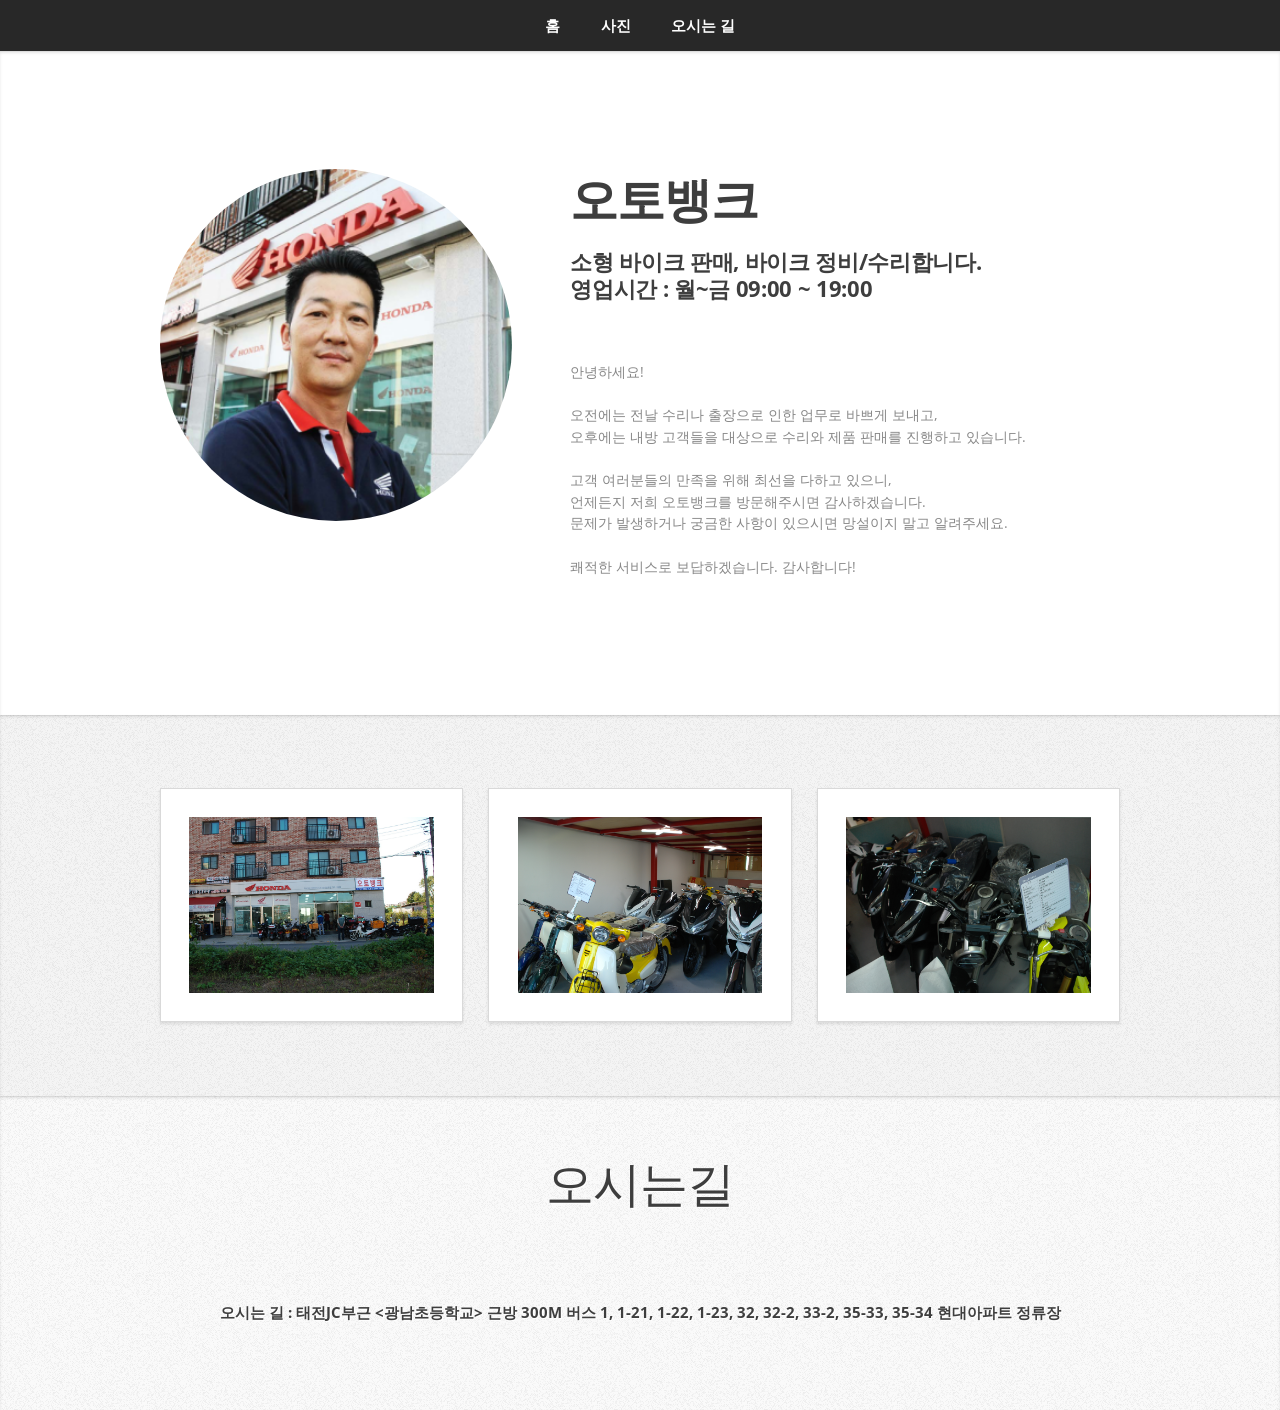
<file: index.html>
<!DOCTYPE HTML>
<!--
	Miniport by HTML5 UP
	html5up.net | @ajlkn
	Free for personal and commercial use under the CCA 3.0 license (html5up.net/license)
-->
<html>
	<head>
		<title>오토뱅크</title>
		<meta charset="utf-8" />
		<meta name="viewport" content="width=device-width, initial-scale=1, user-scalable=no" />
		<link rel="stylesheet" href="assets/css/main.css" />

		<style>
			.mobile-friendly-text {
				font-size: 0.9rem; /* h4와 비슷한 크기 */
				font-weight: 400;   /* h4와 유사한 두께 */
				line-height: 1.5;
				margin: 20px 0;
				text-align: left;
				word-break: keep-all; /* 한국어 줄바꿈 자연스럽게 */
			}

			@media (max-width: 600px) {
				.mobile-friendly-text {
				font-size: 1rem;
				padding: 0 10px;
				}
			}
		</style>
	</head>
	<body class="is-preload">

		<!-- Nav -->
			<nav id="nav">
				<ul class="container">
					<li><a href="#top">홈</a></li>
					<li><a href="#portfolio">사진</a></li>
					<li><a href="#work">오시는 길</a></li>
				</ul>
			</nav>

		<!-- Home -->
			<article id="top" class="wrapper style1">
				<div class="container">
					<div class="row">
						<div class="col-4 col-5-large col-12-medium">
							<span class="image fit"><img src="images/home1.png" alt="" /></span>
						</div>
						<div class="col-8 col-7-large col-12-medium">
							<header>
								<h1><strong>오토뱅크</strong></h1>
								<h3>소형 바이크 판매, 바이크 정비/수리합니다.<br>
								영업시간 : 월~금 09:00 ~ 19:00
								</h3>
							</header>
							<div class="mobile-friendly-text">
							안녕하세요!<br><br>

							오전에는 전날 수리나 출장으로 인한 업무로 바쁘게 보내고,<br>
							오후에는 내방 고객들을 대상으로 수리와 제품 판매를 진행하고 있습니다.<br><br>

							고객 여러분들의 만족을 위해 최선을 다하고 있으니,<br>
							언제든지 저희 오토뱅크를 방문해주시면 감사하겠습니다.<br>
							문제가 발생하거나 궁금한 사항이 있으시면 망설이지 말고 알려주세요.<br><br>

							쾌적한 서비스로 보답하겠습니다. 감사합니다!
							</div>
						</div>
					</div>
				</div>
			</article>

		<!-- Portfolio -->
			<article id="portfolio" class="wrapper style3">
			<div class="container">
				<div class="row">
				<div class="col-4 col-6-medium col-12-small">
					<article class="box style2">
					<div class="image featured"><img src="images/pic00.jpeg" alt="" /></div>
					</article>
				</div>
				<div class="col-4 col-6-medium col-12-small">
					<article class="box style2">
					<div class="image featured"><img src="images/pic01.jpeg" alt="" /></div>
					</article>
				</div>
				<div class="col-4 col-6-medium col-12-small">
					<article class="box style2">
					<div class="image featured"><img src="images/pic02.jpeg" alt="" /></div>
					</article>
				</div>
				</div>
			</div>
			</article>

	<!-- Work -->
<article id="work" class="wrapper style2">
	<div class="container">
		<header>
			<h1>오시는길</h1> 
		</header>
		
		<div style="display: flex; justify-content: center;">
			<!-- 1. 지도 노드 -->
			<div id="daumRoughmapContainer1749116221636" class="root_daum_roughmap root_daum_roughmap_landing"></div>
		</div>

		<!-- 2. 카카오맵 스크립트 -->
		<script charset="UTF-8" class="daum_roughmap_loader_script"
        src="https://ssl.daumcdn.net/dmaps/map_js_init/roughmapLoader.js"></script>

		<!-- 3. 실행 스크립트 -->
		<script>
		  window.addEventListener("load", function () {
			new daum.roughmap.Lander({
			  "timestamp": "1749116221636",
			  "key": "32cxfgceiqg",
			  "mapWidth": "640",
			  "mapHeight": "360"
			}).render();
		  });
		</script>

		<footer>
			<h4>오시는 길 : 태전JC부근 <광남초등학교> 근방 300M 버스 1, 1-21, 1-22, 1-23, 32, 32-2, 33-2, 35-33, 35-34 현대아파트 정류장</h4>
		</footer>
	</div>
</article>
		<!-- Scripts -->
			<script src="assets/js/jquery.min.js"></script>
			<script src="assets/js/jquery.scrolly.min.js"></script>
			<script src="assets/js/browser.min.js"></script>
			<script src="assets/js/breakpoints.min.js"></script>
			<script src="assets/js/util.js"></script>
			<script src="assets/js/main.js"></script>

	</body>
</html>
</file>
<file: assets/css/main.css>
@import url("https://fonts.googleapis.com/css?family=Open+Sans:300,300italic,600,600italic,700");
@import url("fontawesome-all.min.css");

/*
	Miniport by HTML5 UP
	html5up.net | @ajlkn
	Free for personal and commercial use under the CCA 3.0 license (html5up.net/license)
*/

html, body, div, span, applet, object,
iframe, h1, h2, h3, h4, h5, h6, p, blockquote,
pre, a, abbr, acronym, address, big, cite,
code, del, dfn, em, img, ins, kbd, q, s, samp,
small, strike, strong, sub, sup, tt, var, b,
u, i, center, dl, dt, dd, ol, ul, li, fieldset,
form, label, legend, table, caption, tbody,
tfoot, thead, tr, th, td, article, aside,
canvas, details, embed, figure, figcaption,
footer, header, hgroup, menu, nav, output, ruby,
section, summary, time, mark, audio, video {
	margin: 0;
	padding: 0;
	border: 0;
	font-size: 100%;
	font: inherit;
	vertical-align: baseline;}

article, aside, details, figcaption, figure,
footer, header, hgroup, menu, nav, section {
	display: block;}

body {
	line-height: 1;
}

ol, ul {
	list-style: none;
}

blockquote, q {
	quotes: none;
}

	blockquote:before, blockquote:after, q:before, q:after {
		content: '';
		content: none;
	}

table {
	border-collapse: collapse;
	border-spacing: 0;
}

body {
	-webkit-text-size-adjust: none;
}

mark {
	background-color: transparent;
	color: inherit;
}

input::-moz-focus-inner {
	border: 0;
	padding: 0;
}

input, select, textarea {
	-moz-appearance: none;
	-webkit-appearance: none;
	-ms-appearance: none;
	appearance: none;
}

/* Basic */

	html {
		box-sizing: border-box;
	}

	*, *:before, *:after {
		box-sizing: inherit;
	}

	body {
		padding-top: 3.5em;
	}

		body.is-preload *, body.is-preload *:before, body.is-preload *:after {
			-moz-animation: none !important;
			-webkit-animation: none !important;
			-ms-animation: none !important;
			animation: none !important;
			-moz-transition: none !important;
			-webkit-transition: none !important;
			-ms-transition: none !important;
			transition: none !important;
		}

	body, input, textarea, select {
		font-family: 'Open Sans', sans-serif;
		line-height: 1.85em;
		color: #888;
		font-weight: 300;
		font-size: 13pt;
	}

	a {
		-moz-transition: color .2s ease-in-out;
		-webkit-transition: color .2s ease-in-out;
		-ms-transition: color .2s ease-in-out;
		transition: color .2s ease-in-out;
		color: #43B3E0;
		text-decoration: underline;
	}

		a:hover {
			color: #43bff0 !important;
		}

		a img {
			border: 0;
		}

	b, strong {
		font-weight: 600;
		color: #3e3e3e;
	}

	i, em {
		font-style: italic;
	}

	sub {
		position: relative;
		top: 0.5em;
		font-size: 0.8em;
	}

	sup {
		position: relative;
		top: -0.5em;
		font-size: 0.8em;
	}

	blockquote {
		border-left: solid 0.75em #eee;
		padding: 1em 0 1em 1.5em;
		font-style: italic;
	}

	h1, h2, h3, h4, h5, h6 {
		color: #3e3e3e;
		margin: 0 0 0.75em 0;
	}

	h1 a, h2 a, h3 a, h4 a, h5 a, h6 a {
		text-decoration: none;
		color: inherit;
	}

	h2, h3, h4, h5, h6 {
		font-weight: 700;
	}

	h1 {
		font-size: 3.25em;
		letter-spacing: -0.025em;
		font-weight: 300;
	}

		h1 strong {
			font-weight: 700;
		}

	h2 {
		font-size: 2em;
		letter-spacing: -0.015em;
	}

	h3 {
		font-size: 1.5em;
		letter-spacing: -0.015em;
	}

	em, i {
		font-style: italic;
	}

	br.clear {
		clear: both;
	}

	hr {
		border: 0;
		border-top: solid 1px #444;
		border-top-color: rgba(0, 0, 0, 0.35);
		box-shadow: 0px 1px 0px 0px rgba(255, 255, 255, 0.1);
		height: 1px;
		margin: 3em 0;
	}

	p, ul, ol, dl, table {
		margin-bottom: 2em;
	}

	header {
		margin: 0 0 3em 0;
	}

		header > p {
			font-size: 1.25em;
			margin: 0;
		}

	footer {
		margin: 3em 0 0 0;
	}

		footer > p {
			font-size: 1.25em;
		}

/* Container */

	.container {
		margin: 0 auto;
		max-width: calc(100% - 50px);
		width: 1200px;
	}

		.container.medium {
			width: 900px;
		}

		@media screen and (max-width: 1680px) {

			.container {
				width: 1200px;
			}

				.container.medium {
					width: 900px;
				}

		}

		@media screen and (max-width: 1280px) {

			.container {
				width: 960px;
			}

				.container.medium {
					width: 720px;
				}

		}

		@media screen and (max-width: 980px) {

			.container {
				width: 100%;
			}

				.container.medium {
					width: 75%;
				}

		}

		@media screen and (max-width: 736px) {

			.container {
				width: 100%;
				max-width: calc(100% - 30px);
			}

				.container.medium {
					width: 100%;
				}

		}

/* Row */

	.row {
		display: flex;
		flex-wrap: wrap;
		box-sizing: border-box;
		align-items: stretch;
	}

		.row > * {
			box-sizing: border-box;
		}

		.row.gtr-uniform > * > :last-child {
			margin-bottom: 0;
		}

		.row.aln-left {
			justify-content: flex-start;
		}

		.row.aln-center {
			justify-content: center;
		}

		.row.aln-right {
			justify-content: flex-end;
		}

		.row.aln-top {
			align-items: flex-start;
		}

		.row.aln-middle {
			align-items: center;
		}

		.row.aln-bottom {
			align-items: flex-end;
		}

		.row > .imp {
			order: -1;
		}

		.row > .col-1 {
			width: 8.33333%;
		}

		.row > .off-1 {
			margin-left: 8.33333%;
		}

		.row > .col-2 {
			width: 16.66667%;
		}

		.row > .off-2 {
			margin-left: 16.66667%;
		}

		.row > .col-3 {
			width: 25%;
		}

		.row > .off-3 {
			margin-left: 25%;
		}

		.row > .col-4 {
			width: 33.33333%;
		}

		.row > .off-4 {
			margin-left: 33.33333%;
		}

		.row > .col-5 {
			width: 41.66667%;
		}

		.row > .off-5 {
			margin-left: 41.66667%;
		}

		.row > .col-6 {
			width: 50%;
		}

		.row > .off-6 {
			margin-left: 50%;
		}

		.row > .col-7 {
			width: 58.33333%;
		}

		.row > .off-7 {
			margin-left: 58.33333%;
		}

		.row > .col-8 {
			width: 66.66667%;
		}

		.row > .off-8 {
			margin-left: 66.66667%;
		}

		.row > .col-9 {
			width: 75%;
		}

		.row > .off-9 {
			margin-left: 75%;
		}

		.row > .col-10 {
			width: 83.33333%;
		}

		.row > .off-10 {
			margin-left: 83.33333%;
		}

		.row > .col-11 {
			width: 91.66667%;
		}

		.row > .off-11 {
			margin-left: 91.66667%;
		}

		.row > .col-12 {
			width: 100%;
		}

		.row > .off-12 {
			margin-left: 100%;
		}

		.row.gtr-0 {
			margin-top: 0px;
			margin-left: 0px;
		}

			.row.gtr-0 > * {
				padding: 0px 0 0 0px;
			}

			.row.gtr-0.gtr-uniform {
				margin-top: 0px;
			}

				.row.gtr-0.gtr-uniform > * {
					padding-top: 0px;
				}

		.row.gtr-25 {
			margin-top: -6.25px;
			margin-left: -6.25px;
		}

			.row.gtr-25 > * {
				padding: 6.25px 0 0 6.25px;
			}

			.row.gtr-25.gtr-uniform {
				margin-top: -6.25px;
			}

				.row.gtr-25.gtr-uniform > * {
					padding-top: 6.25px;
				}

		.row.gtr-50 {
			margin-top: -12.5px;
			margin-left: -12.5px;
		}

			.row.gtr-50 > * {
				padding: 12.5px 0 0 12.5px;
			}

			.row.gtr-50.gtr-uniform {
				margin-top: -12.5px;
			}

				.row.gtr-50.gtr-uniform > * {
					padding-top: 12.5px;
				}

		.row {
			margin-top: -25px;
			margin-left: -25px;
		}

			.row > * {
				padding: 25px 0 0 25px;
			}

			.row.gtr-uniform {
				margin-top: -25px;
			}

				.row.gtr-uniform > * {
					padding-top: 25px;
				}

		.row.gtr-150 {
			margin-top: -37.5px;
			margin-left: -37.5px;
		}

			.row.gtr-150 > * {
				padding: 37.5px 0 0 37.5px;
			}

			.row.gtr-150.gtr-uniform {
				margin-top: -37.5px;
			}

				.row.gtr-150.gtr-uniform > * {
					padding-top: 37.5px;
				}

		.row.gtr-200 {
			margin-top: -50px;
			margin-left: -50px;
		}

			.row.gtr-200 > * {
				padding: 50px 0 0 50px;
			}

			.row.gtr-200.gtr-uniform {
				margin-top: -50px;
			}

				.row.gtr-200.gtr-uniform > * {
					padding-top: 50px;
				}

		@media screen and (max-width: 1680px) {

			.row {
				display: flex;
				flex-wrap: wrap;
				box-sizing: border-box;
				align-items: stretch;
			}

				.row > * {
					box-sizing: border-box;
				}

				.row.gtr-uniform > * > :last-child {
					margin-bottom: 0;
				}

				.row.aln-left {
					justify-content: flex-start;
				}

				.row.aln-center {
					justify-content: center;
				}

				.row.aln-right {
					justify-content: flex-end;
				}

				.row.aln-top {
					align-items: flex-start;
				}

				.row.aln-middle {
					align-items: center;
				}

				.row.aln-bottom {
					align-items: flex-end;
				}

				.row > .imp-xlarge {
					order: -1;
				}

				.row > .col-1-xlarge {
					width: 8.33333%;
				}

				.row > .off-1-xlarge {
					margin-left: 8.33333%;
				}

				.row > .col-2-xlarge {
					width: 16.66667%;
				}

				.row > .off-2-xlarge {
					margin-left: 16.66667%;
				}

				.row > .col-3-xlarge {
					width: 25%;
				}

				.row > .off-3-xlarge {
					margin-left: 25%;
				}

				.row > .col-4-xlarge {
					width: 33.33333%;
				}

				.row > .off-4-xlarge {
					margin-left: 33.33333%;
				}

				.row > .col-5-xlarge {
					width: 41.66667%;
				}

				.row > .off-5-xlarge {
					margin-left: 41.66667%;
				}

				.row > .col-6-xlarge {
					width: 50%;
				}

				.row > .off-6-xlarge {
					margin-left: 50%;
				}

				.row > .col-7-xlarge {
					width: 58.33333%;
				}

				.row > .off-7-xlarge {
					margin-left: 58.33333%;
				}

				.row > .col-8-xlarge {
					width: 66.66667%;
				}

				.row > .off-8-xlarge {
					margin-left: 66.66667%;
				}

				.row > .col-9-xlarge {
					width: 75%;
				}

				.row > .off-9-xlarge {
					margin-left: 75%;
				}

				.row > .col-10-xlarge {
					width: 83.33333%;
				}

				.row > .off-10-xlarge {
					margin-left: 83.33333%;
				}

				.row > .col-11-xlarge {
					width: 91.66667%;
				}

				.row > .off-11-xlarge {
					margin-left: 91.66667%;
				}

				.row > .col-12-xlarge {
					width: 100%;
				}

				.row > .off-12-xlarge {
					margin-left: 100%;
				}

				.row.gtr-0 {
					margin-top: 0px;
					margin-left: 0px;
				}

					.row.gtr-0 > * {
						padding: 0px 0 0 0px;
					}

					.row.gtr-0.gtr-uniform {
						margin-top: 0px;
					}

						.row.gtr-0.gtr-uniform > * {
							padding-top: 0px;
						}

				.row.gtr-25 {
					margin-top: -6.25px;
					margin-left: -6.25px;
				}

					.row.gtr-25 > * {
						padding: 6.25px 0 0 6.25px;
					}

					.row.gtr-25.gtr-uniform {
						margin-top: -6.25px;
					}

						.row.gtr-25.gtr-uniform > * {
							padding-top: 6.25px;
						}

				.row.gtr-50 {
					margin-top: -12.5px;
					margin-left: -12.5px;
				}

					.row.gtr-50 > * {
						padding: 12.5px 0 0 12.5px;
					}

					.row.gtr-50.gtr-uniform {
						margin-top: -12.5px;
					}

						.row.gtr-50.gtr-uniform > * {
							padding-top: 12.5px;
						}

				.row {
					margin-top: -25px;
					margin-left: -25px;
				}

					.row > * {
						padding: 25px 0 0 25px;
					}

					.row.gtr-uniform {
						margin-top: -25px;
					}

						.row.gtr-uniform > * {
							padding-top: 25px;
						}

				.row.gtr-150 {
					margin-top: -37.5px;
					margin-left: -37.5px;
				}

					.row.gtr-150 > * {
						padding: 37.5px 0 0 37.5px;
					}

					.row.gtr-150.gtr-uniform {
						margin-top: -37.5px;
					}

						.row.gtr-150.gtr-uniform > * {
							padding-top: 37.5px;
						}

				.row.gtr-200 {
					margin-top: -50px;
					margin-left: -50px;
				}

					.row.gtr-200 > * {
						padding: 50px 0 0 50px;
					}

					.row.gtr-200.gtr-uniform {
						margin-top: -50px;
					}

						.row.gtr-200.gtr-uniform > * {
							padding-top: 50px;
						}

		}

		@media screen and (max-width: 1280px) {

			.row {
				display: flex;
				flex-wrap: wrap;
				box-sizing: border-box;
				align-items: stretch;
			}

				.row > * {
					box-sizing: border-box;
				}

				.row.gtr-uniform > * > :last-child {
					margin-bottom: 0;
				}

				.row.aln-left {
					justify-content: flex-start;
				}

				.row.aln-center {
					justify-content: center;
				}

				.row.aln-right {
					justify-content: flex-end;
				}

				.row.aln-top {
					align-items: flex-start;
				}

				.row.aln-middle {
					align-items: center;
				}

				.row.aln-bottom {
					align-items: flex-end;
				}

				.row > .imp-large {
					order: -1;
				}

				.row > .col-1-large {
					width: 8.33333%;
				}

				.row > .off-1-large {
					margin-left: 8.33333%;
				}

				.row > .col-2-large {
					width: 16.66667%;
				}

				.row > .off-2-large {
					margin-left: 16.66667%;
				}

				.row > .col-3-large {
					width: 25%;
				}

				.row > .off-3-large {
					margin-left: 25%;
				}

				.row > .col-4-large {
					width: 33.33333%;
				}

				.row > .off-4-large {
					margin-left: 33.33333%;
				}

				.row > .col-5-large {
					width: 41.66667%;
				}

				.row > .off-5-large {
					margin-left: 41.66667%;
				}

				.row > .col-6-large {
					width: 50%;
				}

				.row > .off-6-large {
					margin-left: 50%;
				}

				.row > .col-7-large {
					width: 58.33333%;
				}

				.row > .off-7-large {
					margin-left: 58.33333%;
				}

				.row > .col-8-large {
					width: 66.66667%;
				}

				.row > .off-8-large {
					margin-left: 66.66667%;
				}

				.row > .col-9-large {
					width: 75%;
				}

				.row > .off-9-large {
					margin-left: 75%;
				}

				.row > .col-10-large {
					width: 83.33333%;
				}

				.row > .off-10-large {
					margin-left: 83.33333%;
				}

				.row > .col-11-large {
					width: 91.66667%;
				}

				.row > .off-11-large {
					margin-left: 91.66667%;
				}

				.row > .col-12-large {
					width: 100%;
				}

				.row > .off-12-large {
					margin-left: 100%;
				}

				.row.gtr-0 {
					margin-top: 0px;
					margin-left: 0px;
				}

					.row.gtr-0 > * {
						padding: 0px 0 0 0px;
					}

					.row.gtr-0.gtr-uniform {
						margin-top: 0px;
					}

						.row.gtr-0.gtr-uniform > * {
							padding-top: 0px;
						}

				.row.gtr-25 {
					margin-top: -6.25px;
					margin-left: -6.25px;
				}

					.row.gtr-25 > * {
						padding: 6.25px 0 0 6.25px;
					}

					.row.gtr-25.gtr-uniform {
						margin-top: -6.25px;
					}

						.row.gtr-25.gtr-uniform > * {
							padding-top: 6.25px;
						}

				.row.gtr-50 {
					margin-top: -12.5px;
					margin-left: -12.5px;
				}

					.row.gtr-50 > * {
						padding: 12.5px 0 0 12.5px;
					}

					.row.gtr-50.gtr-uniform {
						margin-top: -12.5px;
					}

						.row.gtr-50.gtr-uniform > * {
							padding-top: 12.5px;
						}

				.row {
					margin-top: -25px;
					margin-left: -25px;
				}

					.row > * {
						padding: 25px 0 0 25px;
					}

					.row.gtr-uniform {
						margin-top: -25px;
					}

						.row.gtr-uniform > * {
							padding-top: 25px;
						}

				.row.gtr-150 {
					margin-top: -37.5px;
					margin-left: -37.5px;
				}

					.row.gtr-150 > * {
						padding: 37.5px 0 0 37.5px;
					}

					.row.gtr-150.gtr-uniform {
						margin-top: -37.5px;
					}

						.row.gtr-150.gtr-uniform > * {
							padding-top: 37.5px;
						}

				.row.gtr-200 {
					margin-top: -50px;
					margin-left: -50px;
				}

					.row.gtr-200 > * {
						padding: 50px 0 0 50px;
					}

					.row.gtr-200.gtr-uniform {
						margin-top: -50px;
					}

						.row.gtr-200.gtr-uniform > * {
							padding-top: 50px;
						}

		}

		@media screen and (max-width: 980px) {

			.row {
				display: flex;
				flex-wrap: wrap;
				box-sizing: border-box;
				align-items: stretch;
			}

				.row > * {
					box-sizing: border-box;
				}

				.row.gtr-uniform > * > :last-child {
					margin-bottom: 0;
				}

				.row.aln-left {
					justify-content: flex-start;
				}

				.row.aln-center {
					justify-content: center;
				}

				.row.aln-right {
					justify-content: flex-end;
				}

				.row.aln-top {
					align-items: flex-start;
				}

				.row.aln-middle {
					align-items: center;
				}

				.row.aln-bottom {
					align-items: flex-end;
				}

				.row > .imp-medium {
					order: -1;
				}

				.row > .col-1-medium {
					width: 8.33333%;
				}

				.row > .off-1-medium {
					margin-left: 8.33333%;
				}

				.row > .col-2-medium {
					width: 16.66667%;
				}

				.row > .off-2-medium {
					margin-left: 16.66667%;
				}

				.row > .col-3-medium {
					width: 25%;
				}

				.row > .off-3-medium {
					margin-left: 25%;
				}

				.row > .col-4-medium {
					width: 33.33333%;
				}

				.row > .off-4-medium {
					margin-left: 33.33333%;
				}

				.row > .col-5-medium {
					width: 41.66667%;
				}

				.row > .off-5-medium {
					margin-left: 41.66667%;
				}

				.row > .col-6-medium {
					width: 50%;
				}

				.row > .off-6-medium {
					margin-left: 50%;
				}

				.row > .col-7-medium {
					width: 58.33333%;
				}

				.row > .off-7-medium {
					margin-left: 58.33333%;
				}

				.row > .col-8-medium {
					width: 66.66667%;
				}

				.row > .off-8-medium {
					margin-left: 66.66667%;
				}

				.row > .col-9-medium {
					width: 75%;
				}

				.row > .off-9-medium {
					margin-left: 75%;
				}

				.row > .col-10-medium {
					width: 83.33333%;
				}

				.row > .off-10-medium {
					margin-left: 83.33333%;
				}

				.row > .col-11-medium {
					width: 91.66667%;
				}

				.row > .off-11-medium {
					margin-left: 91.66667%;
				}

				.row > .col-12-medium {
					width: 100%;
				}

				.row > .off-12-medium {
					margin-left: 100%;
				}

				.row.gtr-0 {
					margin-top: 0px;
					margin-left: 0px;
				}

					.row.gtr-0 > * {
						padding: 0px 0 0 0px;
					}

					.row.gtr-0.gtr-uniform {
						margin-top: 0px;
					}

						.row.gtr-0.gtr-uniform > * {
							padding-top: 0px;
						}

				.row.gtr-25 {
					margin-top: -6.25px;
					margin-left: -6.25px;
				}

					.row.gtr-25 > * {
						padding: 6.25px 0 0 6.25px;
					}

					.row.gtr-25.gtr-uniform {
						margin-top: -6.25px;
					}

						.row.gtr-25.gtr-uniform > * {
							padding-top: 6.25px;
						}

				.row.gtr-50 {
					margin-top: -12.5px;
					margin-left: -12.5px;
				}

					.row.gtr-50 > * {
						padding: 12.5px 0 0 12.5px;
					}

					.row.gtr-50.gtr-uniform {
						margin-top: -12.5px;
					}

						.row.gtr-50.gtr-uniform > * {
							padding-top: 12.5px;
						}

				.row {
					margin-top: -25px;
					margin-left: -25px;
				}

					.row > * {
						padding: 25px 0 0 25px;
					}

					.row.gtr-uniform {
						margin-top: -25px;
					}

						.row.gtr-uniform > * {
							padding-top: 25px;
						}

				.row.gtr-150 {
					margin-top: -37.5px;
					margin-left: -37.5px;
				}

					.row.gtr-150 > * {
						padding: 37.5px 0 0 37.5px;
					}

					.row.gtr-150.gtr-uniform {
						margin-top: -37.5px;
					}

						.row.gtr-150.gtr-uniform > * {
							padding-top: 37.5px;
						}

				.row.gtr-200 {
					margin-top: -50px;
					margin-left: -50px;
				}

					.row.gtr-200 > * {
						padding: 50px 0 0 50px;
					}

					.row.gtr-200.gtr-uniform {
						margin-top: -50px;
					}

						.row.gtr-200.gtr-uniform > * {
							padding-top: 50px;
						}

		}

		@media screen and (max-width: 736px) {

			.row {
				display: flex;
				flex-wrap: wrap;
				box-sizing: border-box;
				align-items: stretch;
			}

				.row > * {
					box-sizing: border-box;
				}

				.row.gtr-uniform > * > :last-child {
					margin-bottom: 0;
				}

				.row.aln-left {
					justify-content: flex-start;
				}

				.row.aln-center {
					justify-content: center;
				}

				.row.aln-right {
					justify-content: flex-end;
				}

				.row.aln-top {
					align-items: flex-start;
				}

				.row.aln-middle {
					align-items: center;
				}

				.row.aln-bottom {
					align-items: flex-end;
				}

				.row > .imp-small {
					order: -1;
				}

				.row > .col-1-small {
					width: 8.33333%;
				}

				.row > .off-1-small {
					margin-left: 8.33333%;
				}

				.row > .col-2-small {
					width: 16.66667%;
				}

				.row > .off-2-small {
					margin-left: 16.66667%;
				}

				.row > .col-3-small {
					width: 25%;
				}

				.row > .off-3-small {
					margin-left: 25%;
				}

				.row > .col-4-small {
					width: 33.33333%;
				}

				.row > .off-4-small {
					margin-left: 33.33333%;
				}

				.row > .col-5-small {
					width: 41.66667%;
				}

				.row > .off-5-small {
					margin-left: 41.66667%;
				}

				.row > .col-6-small {
					width: 50%;
				}

				.row > .off-6-small {
					margin-left: 50%;
				}

				.row > .col-7-small {
					width: 58.33333%;
				}

				.row > .off-7-small {
					margin-left: 58.33333%;
				}

				.row > .col-8-small {
					width: 66.66667%;
				}

				.row > .off-8-small {
					margin-left: 66.66667%;
				}

				.row > .col-9-small {
					width: 75%;
				}

				.row > .off-9-small {
					margin-left: 75%;
				}

				.row > .col-10-small {
					width: 83.33333%;
				}

				.row > .off-10-small {
					margin-left: 83.33333%;
				}

				.row > .col-11-small {
					width: 91.66667%;
				}

				.row > .off-11-small {
					margin-left: 91.66667%;
				}

				.row > .col-12-small {
					width: 100%;
				}

				.row > .off-12-small {
					margin-left: 100%;
				}

				.row.gtr-0 {
					margin-top: 0px;
					margin-left: 0px;
				}

					.row.gtr-0 > * {
						padding: 0px 0 0 0px;
					}

					.row.gtr-0.gtr-uniform {
						margin-top: 0px;
					}

						.row.gtr-0.gtr-uniform > * {
							padding-top: 0px;
						}

				.row.gtr-25 {
					margin-top: -3.75px;
					margin-left: -3.75px;
				}

					.row.gtr-25 > * {
						padding: 3.75px 0 0 3.75px;
					}

					.row.gtr-25.gtr-uniform {
						margin-top: -3.75px;
					}

						.row.gtr-25.gtr-uniform > * {
							padding-top: 3.75px;
						}

				.row.gtr-50 {
					margin-top: -7.5px;
					margin-left: -7.5px;
				}

					.row.gtr-50 > * {
						padding: 7.5px 0 0 7.5px;
					}

					.row.gtr-50.gtr-uniform {
						margin-top: -7.5px;
					}

						.row.gtr-50.gtr-uniform > * {
							padding-top: 7.5px;
						}

				.row {
					margin-top: -15px;
					margin-left: -15px;
				}

					.row > * {
						padding: 15px 0 0 15px;
					}

					.row.gtr-uniform {
						margin-top: -15px;
					}

						.row.gtr-uniform > * {
							padding-top: 15px;
						}

				.row.gtr-150 {
					margin-top: -22.5px;
					margin-left: -22.5px;
				}

					.row.gtr-150 > * {
						padding: 22.5px 0 0 22.5px;
					}

					.row.gtr-150.gtr-uniform {
						margin-top: -22.5px;
					}

						.row.gtr-150.gtr-uniform > * {
							padding-top: 22.5px;
						}

				.row.gtr-200 {
					margin-top: -30px;
					margin-left: -30px;
				}

					.row.gtr-200 > * {
						padding: 30px 0 0 30px;
					}

					.row.gtr-200.gtr-uniform {
						margin-top: -30px;
					}

						.row.gtr-200.gtr-uniform > * {
							padding-top: 30px;
						}

		}

/* Form */

	form label {
		color: #3e3e3e;
		font-weight: 700;
		display: block;
		margin: 0 0 0.5em 0;
	}

	form input[type=text],
	form input[type=email],
	form input[type=password],
	form select,
	form textarea {
		-moz-transition: background .2s ease-in-out, box-shadow .2s ease-in-out;
		-webkit-transition: background .2s ease-in-out, box-shadow .2s ease-in-out;
		-ms-transition: background .2s ease-in-out, box-shadow .2s ease-in-out;
		transition: background .2s ease-in-out, box-shadow .2s ease-in-out;
		-webkit-appearance: none;
		display: block;
		border: 0;
		padding: 0.75em;
		font-size: 1em;
		border-radius: 8px;
		border: solid 1px #ddd;
		background: #fff;
		color: #bbb;
		box-shadow: inset 0px 2px 3px 1px rgba(0, 0, 0, 0.05), 0px 1px 0px 0px rgba(255, 255, 255, 0.025);
		width: 100%;
	}

		form input[type=text]:focus,
		form input[type=email]:focus,
		form input[type=password]:focus,
		form select:focus,
		form textarea:focus {
			background: #fafafa;
			box-shadow: inset 0px 2px 5px 0px rgba(0, 0, 0, 0.05), 0px 1px 0px 0px rgba(255, 255, 255, 0.025), inset 0px 0px 2px 1px #43bff0;
		}

	form textarea {
		height: 15em;
	}

	form .actions:last-child {
		margin-bottom: 0;
	}

	form ::-webkit-input-placeholder {
		color: #555 !important;
	}

	form :-moz-placeholder {
		color: #555 !important;
	}

	form ::-moz-placeholder {
		color: #555 !important;
	}

	form :-ms-input-placeholder {
		color: #555 !important;
	}

	form ::-moz-focus-inner {
		border: 0;
	}

/* Tables */

	table {
		width: 100%;
	}

		table.default {
			width: 100%;
		}

			table.default tr {
				border-top: solid 1px #eee;
			}

				table.default tr:first-child {
					border-top: 0;
				}

			table.default td {
				padding: 0.5em 1em 0.5em 1em;
			}

			table.default th {
				text-align: left;
				padding: 0.5em 1em 0.5em 1em;
				font-weight: 600;
				margin: 0 0 1em 0;
			}

			table.default thead {
				background: #4f4f4f;
				color: #fff;
			}

/* Section/Article */

	section, article {
		margin-bottom: 3em;
	}

	section > :last-child,
	article > :last-child,
	section:last-child,
	article:last-child {
		margin-bottom: 0;
	}

/* Image */

	.image {
		display: inline-block;
		position: relative;
	}

		.image img {
			display: block;
			width: 100%;
		}

		.image.fit {
			display: block;
			width: 100%;
		}

		.image.featured {
			display: block;
			width: 100%;
			margin: 0 0 2em 0;
		}

		.image.left {
			float: left;
			margin: 0 2em 2em 0;
		}

		.image.centered {
			display: block;
			margin: 0 0 2em 0;
		}

			.image.centered img {
				margin: 0 auto;
				width: auto;
			}

/* Button */

	input[type="button"],
	input[type="submit"],
	input[type="reset"],
	button,
	.button {
		background-image: url("images/bg.png"), -moz-linear-gradient(top, rgba(0, 0, 0, 0), rgba(0, 0, 0, 0.2));
		background-image: url("images/bg.png"), -webkit-linear-gradient(top, rgba(0, 0, 0, 0), rgba(0, 0, 0, 0.2));
		background-image: url("images/bg.png"), -ms-linear-gradient(top, rgba(0, 0, 0, 0), rgba(0, 0, 0, 0.2));
		background-image: url("images/bg.png"), linear-gradient(top, rgba(0, 0, 0, 0), rgba(0, 0, 0, 0.2));
		-moz-transition: background-color .2s ease-in-out;
		-webkit-transition: background-color .2s ease-in-out;
		-ms-transition: background-color .2s ease-in-out;
		transition: background-color .2s ease-in-out;
		-webkit-appearance: none;
		position: relative;
		display: inline-block;
		color: #fff !important;
		text-decoration: none;
		font-weight: 700;
		border: 0;
		outline: 0;
		cursor: pointer;
		border-radius: 8px;
		text-shadow: -1px -1px 0.5px rgba(0, 0, 0, 0.5);
		overflow: hidden;
		box-shadow: inset 0px 0px 0px 1px rgba(0, 0, 0, 0.5), inset 0px 2px 1px 0px rgba(255, 255, 255, 0.75);
		background-color: #43B3E0;
		padding: 1em 2.35em 1em 2.35em;
		font-size: 1.1em;
		max-width: 24em;
	}

		input[type="button"]:hover,
		input[type="submit"]:hover,
		input[type="reset"]:hover,
		button:hover,
		.button:hover {
			background-color: #43bff0;
			color: #fff !important;
		}

		input[type="button"]:active,
		input[type="submit"]:active,
		input[type="reset"]:active,
		button:active,
		.button:active {
			background-color: #3BA8D3;
			top: 1px;
		}

		input[type="button"].large,
		input[type="submit"].large,
		input[type="reset"].large,
		button.large,
		.button.large {
			font-size: 1.5em;
			letter-spacing: -0.025em;
		}

		input[type="button"].alt,
		input[type="submit"].alt,
		input[type="reset"].alt,
		button.alt,
		.button.alt {
			background-color: #444;
			box-shadow: inset 0px 0px 0px 1px #242424, inset 0px 2px 1px 0px rgba(255, 255, 255, 0.2);
		}

			input[type="button"].alt:hover,
			input[type="submit"].alt:hover,
			input[type="reset"].alt:hover,
			button.alt:hover,
			.button.alt:hover {
				background-color: #4f4f4f;
				color: #fff !important;
			}

			input[type="button"].alt:active,
			input[type="submit"].alt:active,
			input[type="reset"].alt:active,
			button.alt:active,
			.button.alt:active {
				background-color: #3f3f3f;
			}

/* List */

	ul {
		list-style: disc;
		padding-left: 1em;
	}

		ul li {
			padding-left: 0.5em;
		}

	ol {
		list-style: decimal;
		padding-left: 1.25em;
	}

		ol li {
			padding-left: 0.25em;
		}

/* Social */

	ul.social {
		cursor: default;
		margin: 0;
		list-style: none;
		padding-left: 0;
	}

		ul.social li {
			position: relative;
			display: inline-block;
			margin: 0.25em;
			top: 0;
			padding-left: 0;
		}

			ul.social li a {
				-moz-transition: top .2s ease-in-out;
				-webkit-transition: top .2s ease-in-out;
				-ms-transition: top .2s ease-in-out;
				transition: top .2s ease-in-out;
				display: block;
				width: 48px;
				height: 48px;
				border-radius: 6px;
				top: 0;
				position: relative;
			}

				ul.social li a:before {
					background-image: url("images/bg.png"), -moz-linear-gradient(top, rgba(0, 0, 0, 0), rgba(0, 0, 0, 0.2));
					background-image: url("images/bg.png"), -webkit-linear-gradient(top, rgba(0, 0, 0, 0), rgba(0, 0, 0, 0.2));
					background-image: url("images/bg.png"), -ms-linear-gradient(top, rgba(0, 0, 0, 0), rgba(0, 0, 0, 0.2));
					background-image: url("images/bg.png"), linear-gradient(top, rgba(0, 0, 0, 0), rgba(0, 0, 0, 0.2));
					-moz-transition: background-color .2s ease-in-out;
					-webkit-transition: background-color .2s ease-in-out;
					-ms-transition: background-color .2s ease-in-out;
					transition: background-color .2s ease-in-out;
					background-color: #444;
					border-radius: 6px;
					box-shadow: inset 0px 0px 0px 1px #282828, inset 0px 2px 1px 0px rgba(255, 255, 255, 0.1);
					color: #2E2E2E !important;
					display: block;
					font-size: 26px;
					height: 48px;
					line-height: 48px;
					text-align: center;
					outline: 0;
					overflow: hidden;
					text-shadow: 1px 1px 0px rgba(255, 255, 255, 0.1);
					width: 48px;
				}

				ul.social li a.fa-twitter {
					background-color: #2DAAE4;
				}

				ul.social li a.fa-facebook-f {
					background-color: #3C5A98;
				}

				ul.social li a.fa-dribbble {
					background-color: #C4376B;
				}

				ul.social li a.fa-linkedin-in {
					background-color: #006599;
				}

				ul.social li a.fa-tumblr {
					background-color: #51718A;
				}

				ul.social li a.fa-google-plus {
					background-color: #DA2713;
				}

				ul.social li a.fa-github {
					background-color: #FAFAFA;
				}

				ul.social li a.fa-rss {
					background-color: #F2600B;
				}

				ul.social li a.fa-instagram {
					background-color: #E0D7C8;
				}

				ul.social li a.fa-foursquare {
					background-color: #39A3D4;
				}

				ul.social li a.fa-skype {
					background-color: #10BEF1;
				}

				ul.social li a.fa-soundcloud {
					background-color: #FE5419;
				}

				ul.social li a.fa-youtube {
					background-color: #BF2E25;
				}

				ul.social li a.fa-blogger {
					background-color: #FF6501;
				}

				ul.social li a.fa-flickr {
					background-color: #0062DB;
				}

				ul.social li a.fa-vimeo {
					background-color: #4C8AB0;
				}

				ul.social li a:hover {
					top: -5px;
				}

					ul.social li a:hover:before {
						background-color: transparent;
					}

/* Actions */

	ul.actions {
		list-style: none;
		padding-left: 0;
	}

		ul.actions li {
			display: inline-block;
			margin: 0 0 0 1em;
			padding-left: 0;
		}

			ul.actions li:first-child {
				margin-left: 0;
			}

/* Box */

	.box {
		background: #fff;
		box-shadow: inset 0px 0px 0px 1px rgba(0, 0, 0, 0.15), 0px 2px 3px 0px rgba(0, 0, 0, 0.1);
		text-align: center;
		padding: 2em;
	}

		.box.style1 {
			padding: 3em 2em 3.5em 2em;
		}

			.box.style1 h3 {
				margin-bottom: 0.5em;
			}

		.box.style2 h3 {
			margin-bottom: 0.25em;
		}

		.box.style2 .image {
			margin-bottom: 0 !important;
		}

/* Icons */

	.icon {
		text-decoration: none;
		text-decoration: none;
	}

		.icon:before {
			-moz-osx-font-smoothing: grayscale;
			-webkit-font-smoothing: antialiased;
			display: inline-block;
			font-style: normal;
			font-variant: normal;
			text-rendering: auto;
			line-height: 1;
			text-transform: none !important;
			font-family: 'Font Awesome 5 Free';
			font-weight: 400;
		}

		.icon:before {
			font-size: 1.25em;
		}

		.icon > .label {
			display: none;
		}

		.icon.solid:before {
			font-weight: 900;
		}

		.icon.brands:before {
			font-family: 'Font Awesome 5 Brands';
		}

		.icon.featured {
			color: #EA8A95;
			display: block;
			margin: 0 0 1.5em 0;
			cursor: default;
		}

			.icon.featured:before {
				font-size: 6em;
			}

/* Wrappers */

	.wrapper {
		background-image: url("images/bg.png");
		box-shadow: inset 0px 1px 0px 0px rgba(0, 0, 0, 0.05), inset 0px 2px 3px 0px rgba(0, 0, 0, 0.1);
		padding: 8em 0 8em 0;
		text-align: center;
	}

		.wrapper.style1 {
			background-image: none;
			background-color: #fff;
		}

		.wrapper.style2 {
			background-color: #fafafa;
			text-shadow: 1px 1px 0px #fff;
		}

		.wrapper.style3 {
			background-color: #f4f4f4;
			text-shadow: 1px 1px 0px #fff;
		}

		.wrapper.style4 {
			background-color: #303030;
			color: #999;
			text-shadow: -1px -1px 0px #181818;
		}

			.wrapper.style4 h1, .wrapper.style4 h2, .wrapper.style4 h3, .wrapper.style4 h4, .wrapper.style4 h5, .wrapper.style4 h6 {
				color: #fff;
			}

			.wrapper.style4 form input[type=text],
			.wrapper.style4 form input[type=password],
			.wrapper.style4 form select,
			.wrapper.style4 form textarea {
				border: none;
				background: #282828;
			}

				.wrapper.style4 form input[type=text]:focus,
				.wrapper.style4 form input[type=password]:focus,
				.wrapper.style4 form select:focus,
				.wrapper.style4 form textarea:focus {
					background: #252525;
				}

/* Nav */

	#nav {
		background-color: #282828;
		text-align: center;
		position: fixed;
		left: 0;
		top: 0;
		width: 100%;
		z-index: 10000;
		cursor: default;
		height: 3.5em;
		line-height: 3.5em;
	}

		#nav ul {
			margin-bottom: 0;
			list-style: none;
			padding-left: 0;
		}

		#nav li {
			display: inline-block;
			padding-left: 0;
		}

		#nav a {
			-moz-transition: background-color .2s ease-in-out;
			-webkit-transition: background-color .2s ease-in-out;
			-ms-transition: background-color .2s ease-in-out;
			transition: background-color .2s ease-in-out;
			position: relative;
			display: block;
			color: #fff;
			text-decoration: none;
			outline: 0;
			font-weight: 600;
			border-radius: 8px;
			color: #fff;
			height: 2.5em;
			line-height: 2.5em;
			padding: 0 1.25em;
		}

			#nav a:hover {
				color: #fff !important;
				background: #383838;
			}

			#nav a.active {
				background: #484848;
			}

				#nav a.active:before {
					content: '';
					display: block;
					position: absolute;
					bottom: -0.6em;
					left: 50%;
					margin-left: -0.75em;
					border-left: solid 0.75em transparent;
					border-right: solid 0.75em transparent;
					border-top: solid 0.6em #282828;
				}

/* Articles */

	body > article {
		margin-bottom: 0;
	}

	#top {
		padding: 10em 0 10em 0;
		text-align: left;
	}

		#top .image {
			border-radius: 100%;
			width: 20em;
			height: 20em;
			margin: 0;
		}

			#top .image img {
				border-radius: 100%;
			}

		#top h1 {
			margin-top: 0.35em;
		}

		#top p {
			font-size: 1.5em;
			line-height: 1.75em;
		}

			#top p a {
				color: inherit;
			}

	#contact footer {
		font-size: 0.9em;
	}

/* Copyright */

	#copyright {
		color: #666;
		font-size: 1em;
		line-height: 1em;
		list-style: none;
		padding-left: 0;
		margin-bottom: 0;
	}

		#copyright li {
			display: inline-block;
			border-left: solid 1px rgba(0, 0, 0, 0.5);
			box-shadow: -1px 0px 0px 0px rgba(255, 255, 255, 0.1);
			padding: 0 0 0 1em;
			margin: 0 0 0 1em;
		}

			#copyright li:first-child {
				border: 0;
				box-shadow: none;
				padding-left: 0;
				margin-left: 0;
			}

		#copyright a {
			-moz-transition: color .2s ease-in-out;
			-webkit-transition: color .2s ease-in-out;
			-ms-transition: color .2s ease-in-out;
			transition: color .2s ease-in-out;
			color: inherit;
		}

			#copyright a:hover {
				color: #777;
			}

/* Large */

	@media screen and (max-width: 1280px) {

		/* Basic */

			body {
				font-size: 11pt;
			}

			input, textarea, select {
				font-size: 11pt;
			}

			header {
				margin: 0 0 4em 0;
			}

		/* Wrappers */

			.wrapper {
				padding: 5em 0 5em 0;
				text-align: center;
			}

				.wrapper.style4 .row-special {
					margin: 2em 0 0 0;
					padding: 2em 0 2em 0;
				}

		/* Articles */

			#top {
				padding: 8em 0;
			}

				#top .image {
					width: 24em;
					height: 24em;
					margin: 0;
				}

	}

/* Medium */

	@media screen and (max-width: 980px) {

		/* Articles */

			#top {
				text-align: center;
				padding: 5em 0;
			}

				#top .image {
					margin: 0 auto 2em auto;
				}

	}

/* Small */

	@media screen and (max-width: 736px) {

		/* Basic */

			body {
				padding-top: 44px;
			}

			body, input, textarea, select {
				line-height: 1.75em;
				font-size: 10pt;
				letter-spacing: 0;
			}

			h1, h2, h3, h4, h5, h6 {
				font-size: 1.25em;
				margin: 0 0 0.4em 0;
			}

			h1 {
				font-size: 2.25em;
				line-height: 1.25em;
			}

			header {
				margin: 0 0 2em 0;
			}

				header > p {
					font-size: 1.25em;
				}

			footer {
				margin: 2.5em 0 0 0;
			}

				footer > p {
					font-size: 1.25em;
				}

			hr {
				margin: 1.5em 0 2em 0;
			}

		/* Section/Article */

			section, article {
				clear: both;
			}

		/* Button */

			input[type="button"],
			input[type="submit"],
			input[type="reset"],
			button,
			.button {
				text-align: center;
				font-size: 1.2em;
				width: 100%;
				padding: 1em 0 1em 0;
			}

				input[type="button"].large,
				input[type="submit"].large,
				input[type="reset"].large,
				button.large,
				.button.large {
					font-size: 1.2em;
					letter-spacing: 0;
				}

		/* Social */

			ul.social {
				padding: 1em 0.5em 0 0.5em;
			}

				ul.social li {
					margin: 0.5em 0.5em 0.5em 0.5em;
				}

					ul.social li a {
						top: 0 !important;
					}

						ul.social li a:before {
							background-color: transparent !important;
						}

		/* Actions */

			ul.actions {
				margin: 0;
			}

				ul.actions li {
					display: block;
					margin: 15px 0 0 0;
				}

					ul.actions li:first-child {
						margin-top: 0;
					}

		/* Box */

			.box {
				padding: 30px 20px 30px 20px;
				margin: 0 0 20px 0 !important;
			}

				.box h3 {
					margin-bottom: 0.25em;
				}

				.box .image.centered {
					margin-bottom: 1em;
				}

				.box .image.featured {
					position: relative;
					left: 20px;
					top: 20px;
					margin: -50px 0 50px -40px;
					width: auto;
				}

				.box.style1 {
					max-width: 32em;
					margin-left: auto !important;
					margin-right: auto !important;
				}

				.box.style2 {
					max-width: 32em;
					margin-left: auto !important;
					margin-right: auto !important;
				}

		/* Wrappers */

			.wrapper {
				padding: 3em 0;
				text-align: center;
			}

		/* Nav */

			#nav {
				height: 44px;
				line-height: 44px;
			}

				#nav a {
					padding: 0 0.75em;
					height: inherit;
					line-height: inherit;
					border-radius: 0;
				}

					#nav a:hover {
						background-color: transparent;
					}

		/* Articles */

			#top {
				padding: 3em 0;
			}

				#top .image {
					width: 15em;
					height: 15em;
					margin-bottom: 0;
				}

				#top p {
					font-size: 1em;
				}

			#contact footer {
				margin: 0;
			}

		/* Copyright */

			#copyright {
				font-size: 1em;
				margin: 0;
			}

				#copyright li {
					display: block;
					margin: 1em 0 0 0;
					padding: 0;
					box-shadow: none;
					border-left: 0;
				}

					#copyright li:first-child {
						margin-top: 0;
					}

	}
</file>
